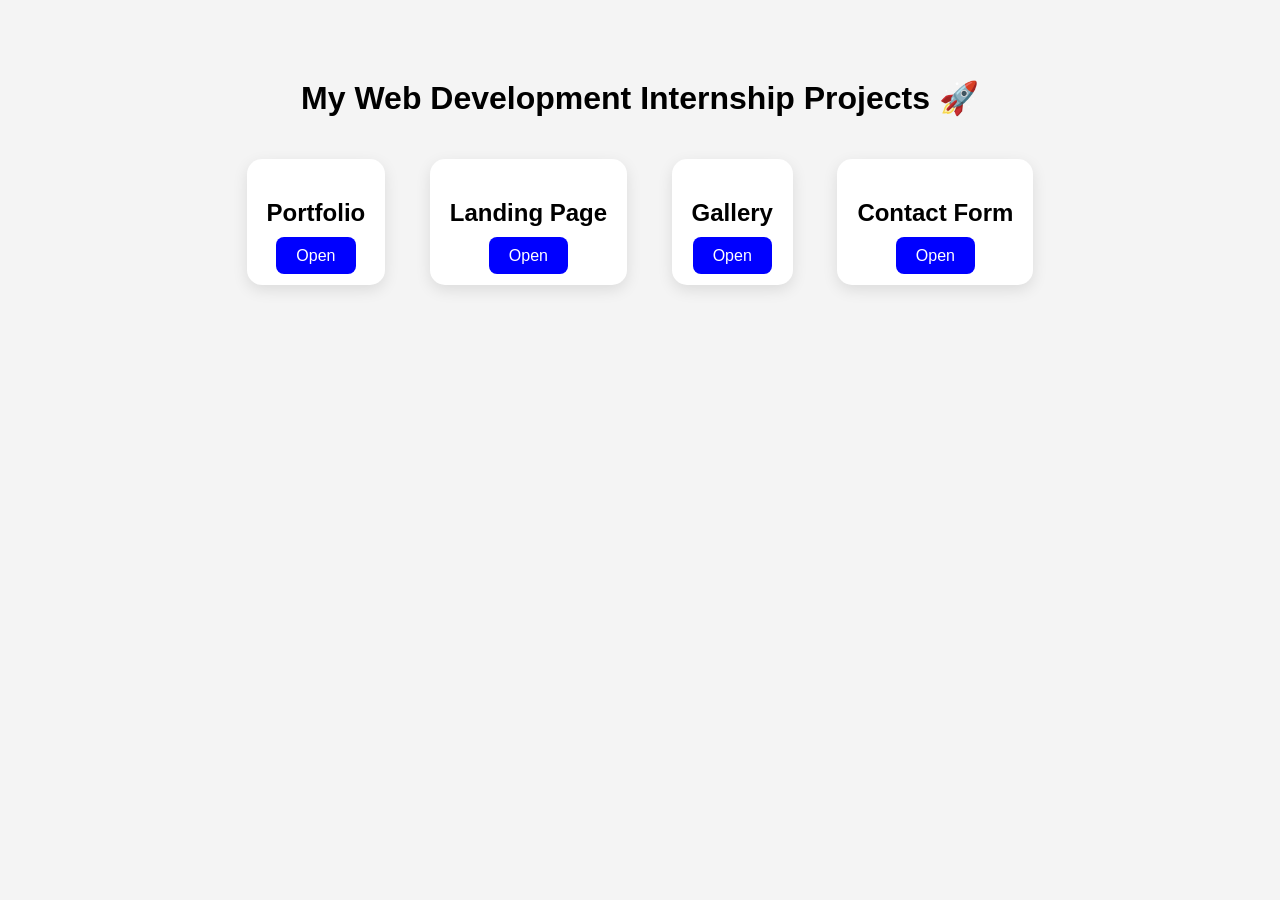
<file: index.html>
<!DOCTYPE html>
<html>
<head>
<title>My Internship Projects</title>

<style>
body{
font-family:Arial;
text-align:center;
padding:50px;
background:#f4f4f4;
}

.card{
display:inline-block;
padding:20px;
margin:20px;
background:white;
border-radius:15px;
box-shadow:0 5px 15px rgba(0,0,0,0.1);
}

a{
text-decoration:none;
padding:10px 20px;
background:blue;
color:white;
border-radius:8px;
}
</style>

</head>

<body>

<h1>My Web Development Internship Projects 🚀</h1>

<div class="card">
<h2>Portfolio</h2>
<a href="web-internship-projects/portfolio/index.html">Open</a>
</div>

<div class="card">
<h2>Landing Page</h2>
<a href="web-internship-projects/landing-page/index.html">Open</a>
</div>

<div class="card">
<h2>Gallery</h2>
<a href="web-internship-projects/gallery/index.html">Open</a>
</div>

<div class="card">
<h2>Contact Form</h2>
<a href="web-internship-projects/form/index.html">Open</a>
</div>

</body>
</html>
</file>
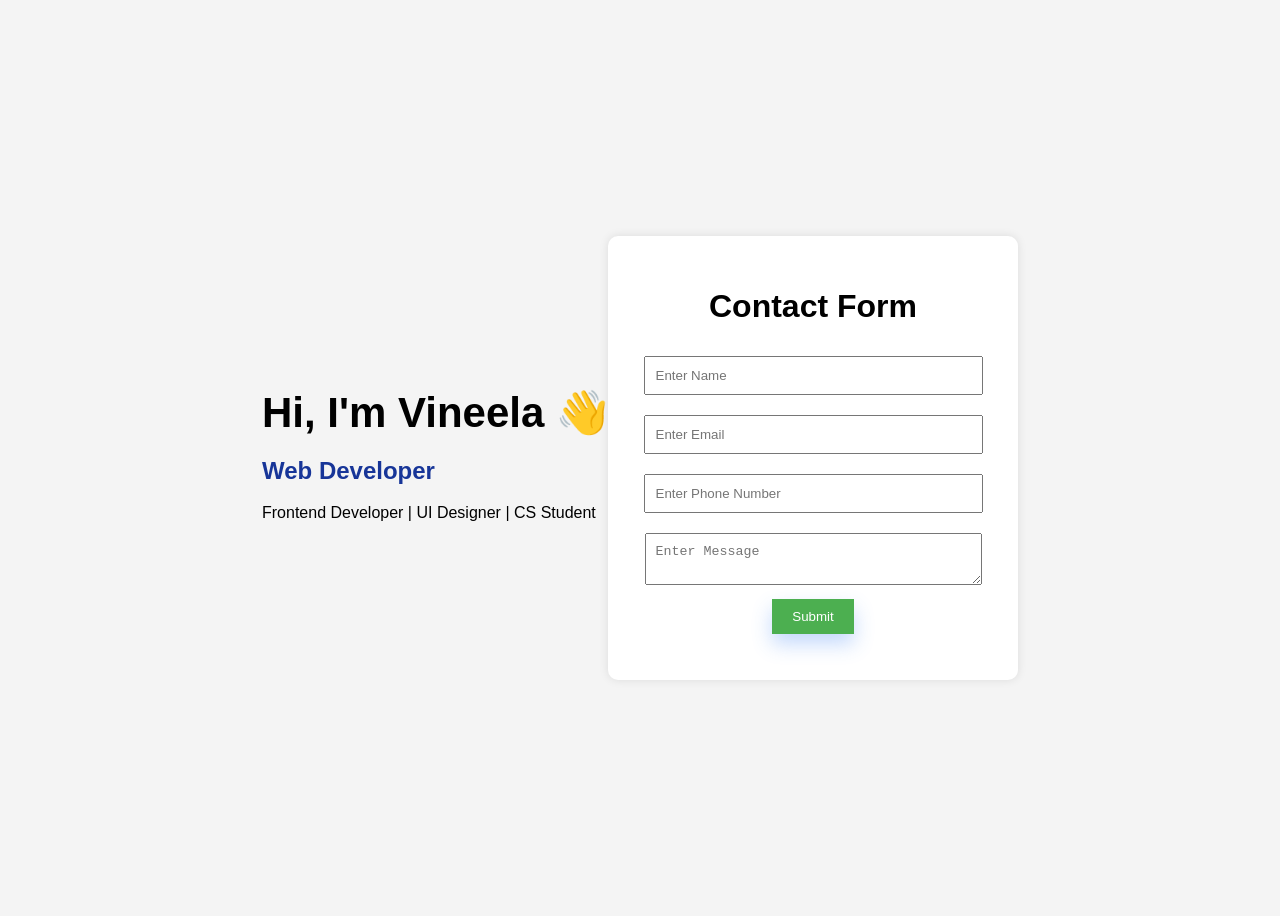
<file: web-internship-projects/form/index.html>
<!DOCTYPE html>
<html lang="en">
<head>
    <meta charset="UTF-8">
    <meta name="viewport" content="width=device-width, initial-scale=1.0">
    <title>Contact Form</title>
    <link rel="stylesheet" href="style.css">
    <div class="hero-text">
    <h1>Hi, I'm Vineela 👋</h1>
    <h2><span id="typing"></span></h2>
    <p>Frontend Developer | UI Designer | CS Student</p>
</div>
</head>

<body>

    <div class="container">
        <h1>Contact Form</h1>

        <form id="myForm">

            <input type="text" id="name" placeholder="Enter Name">

            <input type="email" id="email" placeholder="Enter Email">

            <input type="text" id="phone" placeholder="Enter Phone Number">

            <textarea id="message" placeholder="Enter Message"></textarea>

            <button type="submit">Submit</button>

        </form>

        <p id="error"></p>

    </div>

    <script src="script.js"></script>
    <script>
let text = "Web Developer | Frontend Developer | CS Student";
let i = 0;

function typeEffect() {
    if (i < text.length) {
        document.getElementById("typing").innerHTML += text.charAt(i);
        i++;
        setTimeout(typeEffect, 80);
    }
}

typeEffect();
</script>

</body>
</html>
</file>
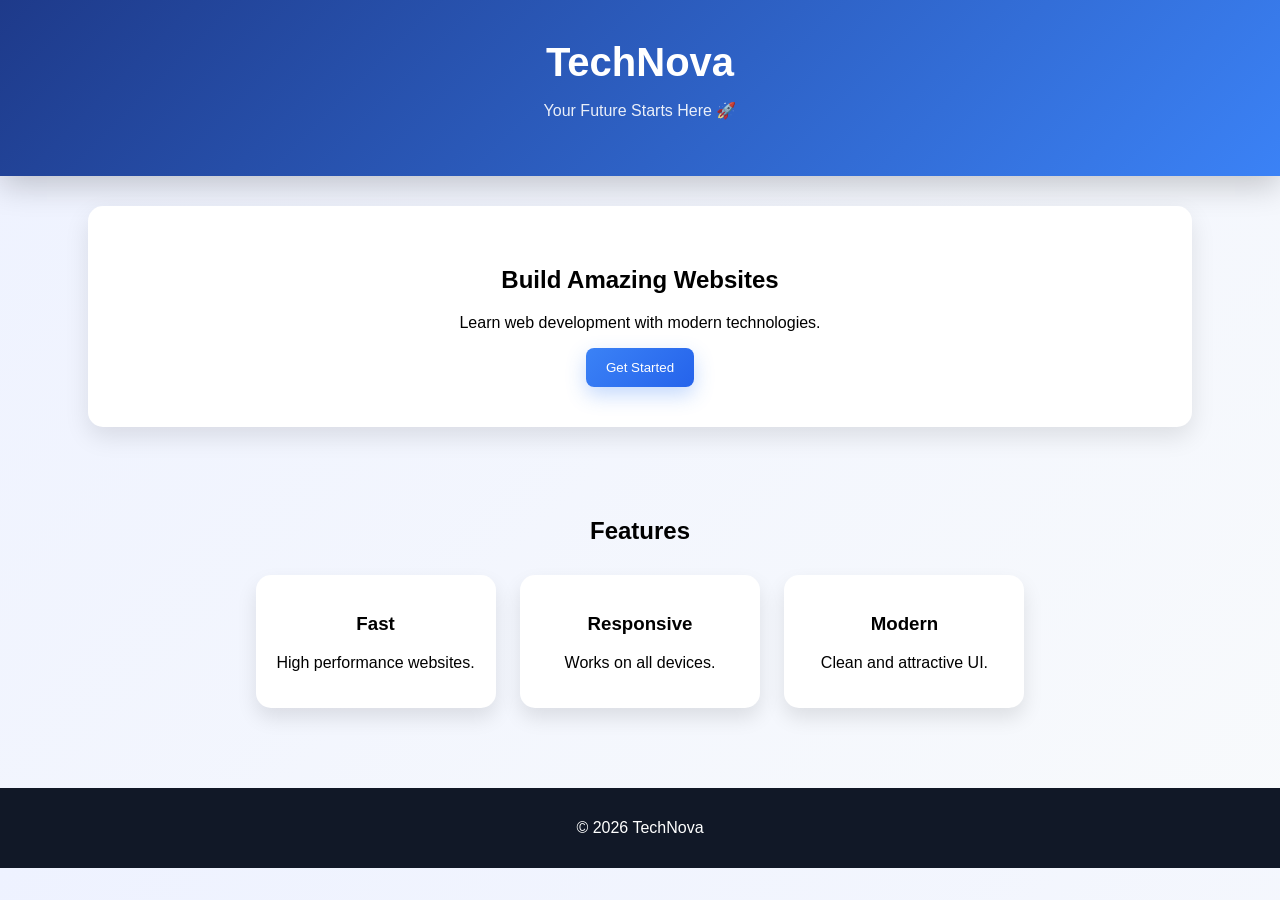
<file: web-internship-projects/landing-page/index.html>
<!DOCTYPE html>
<html lang="en">
<head>
    <meta charset="UTF-8">
    <meta name="viewport" content="width=device-width, initial-scale=1.0">
    <title>Landing Page</title>
    <link rel="stylesheet" href="style.css">
</head>

<body>

    <header>
        <h1>TechNova</h1>
        <p>Your Future Starts Here 🚀</p>
    </header>

    <section class="hero">
        <h2>Build Amazing Websites</h2>
        <p>Learn web development with modern technologies.</p>
        <a href="#features"><button>Get Started</button></a>
    </section>

    <section class="features" id="features">
        <h2>Features</h2>

        <div class="card">
            <h3>Fast</h3>
            <p>High performance websites.</p>
        </div>

        <div class="card">
            <h3>Responsive</h3>
            <p>Works on all devices.</p>
        </div>

        <div class="card">
            <h3>Modern</h3>
            <p>Clean and attractive UI.</p>
        </div>
    </section>

    <footer>
        <p>© 2026 TechNova</p>
    </footer>

</body>
</html>
</file>
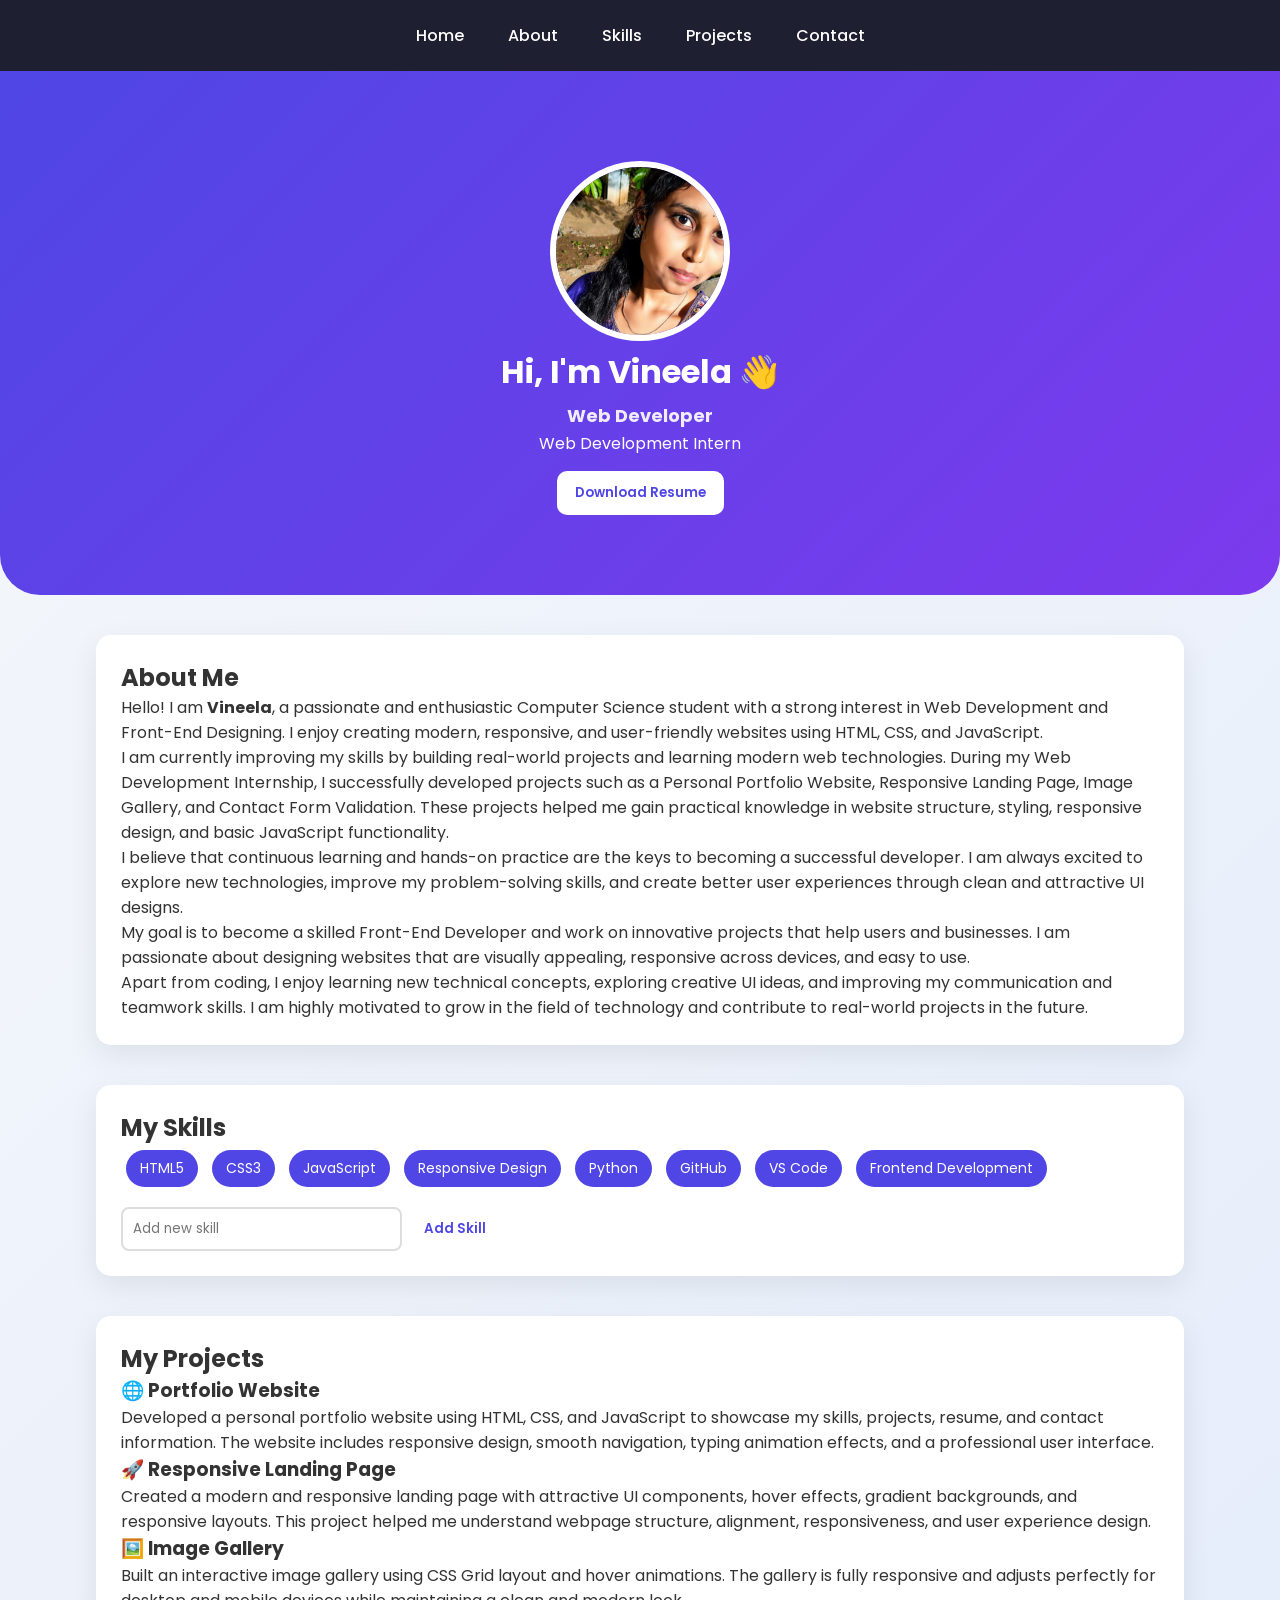
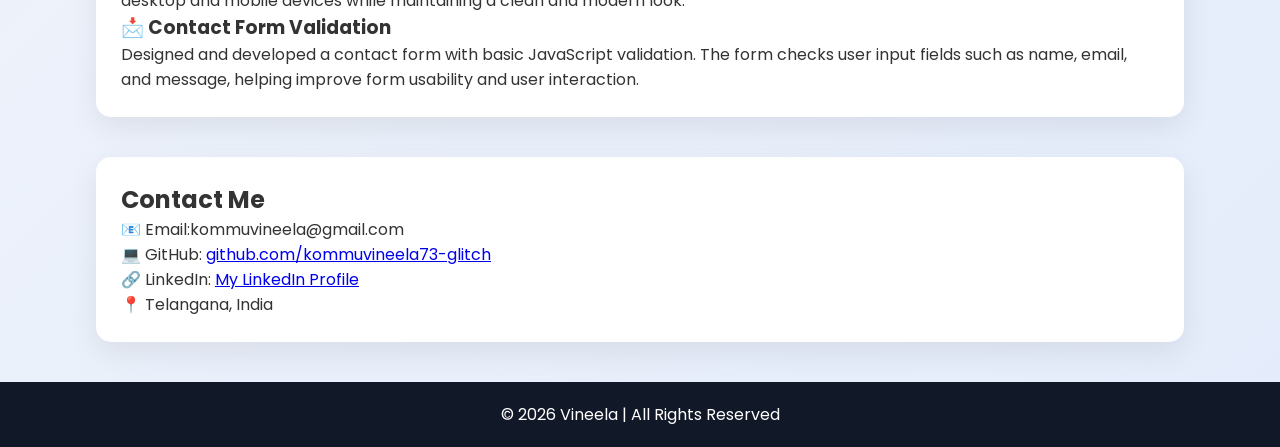
<file: web-internship-projects/portfolio/index.html>
<!DOCTYPE html>
<html lang="en">

<head>
    <meta charset="UTF-8">
    <meta name="viewport" content="width=device-width, initial-scale=1.0">
    <title>My Portfolio</title>
    <link rel="stylesheet" href="style.css">

    <link href="https://fonts.googleapis.com/css2?family=Poppins:wght@300;400;600;700&display=swap" rel="stylesheet">
</head>

<body>

    <!-- Navbar -->
    <nav>
        <a href="#home">Home</a>
        <a href="#about">About</a>
        <a href="#skills">Skills</a>
        <a href="#projects">Projects</a>
        <a href="#contact">Contact</a>
    </nav>

    <!-- Header -->
    <header id="home">
        <img src="photo.jpg" alt="My Photo">

        <h1>Hi, I'm Vineela 👋</h1>
        <h2><span id="typing"></span></h2>

        <p>Web Development Intern</p>

        <a href="resume.pdf" download>
            <button>Download Resume</button>
        </a>
    </header>

    <!-- About -->
 <section id="about">

    <h2>About Me</h2>

    <p>
        Hello! I am <b>Vineela</b>, a passionate and enthusiastic Computer Science student
        with a strong interest in Web Development and Front-End Designing.
        I enjoy creating modern, responsive, and user-friendly websites using
        HTML, CSS, and JavaScript.
    </p>

    <p>
        I am currently improving my skills by building real-world projects and
        learning modern web technologies. During my Web Development Internship,
        I successfully developed projects such as a Personal Portfolio Website,
        Responsive Landing Page, Image Gallery, and Contact Form Validation.
        These projects helped me gain practical knowledge in website structure,
        styling, responsive design, and basic JavaScript functionality.
    </p>

    <p>
        I believe that continuous learning and hands-on practice are the keys
        to becoming a successful developer. I am always excited to explore new
        technologies, improve my problem-solving skills, and create better user
        experiences through clean and attractive UI designs.
    </p>

    <p>
        My goal is to become a skilled Front-End Developer and work on innovative
        projects that help users and businesses. I am passionate about designing
        websites that are visually appealing, responsive across devices, and easy
        to use.
    </p>

    <p>
        Apart from coding, I enjoy learning new technical concepts, exploring
        creative UI ideas, and improving my communication and teamwork skills.
        I am highly motivated to grow in the field of technology and contribute
        to real-world projects in the future.
    </p>

</section>
<section id="skills">

    <h2>My Skills</h2>

    <ul id="skillList">
        <li>HTML5</li>
        <li>CSS3</li>
        <li>JavaScript</li>
        <li>Responsive Design</li>
        <li>Python</li>
        <li>GitHub</li>
        <li>VS Code</li>
        <li>Frontend Development</li>
    </ul>

    <input type="text" id="newSkill" placeholder="Add new skill">

    <button onclick="addSkill()">Add Skill</button>

</section>
    <!-- Projects -->
   <section id="projects">

    <h2>My Projects</h2>

    <div class="project-card">
        <h3>🌐 Portfolio Website</h3>

        <p>
            Developed a personal portfolio website using HTML, CSS, and JavaScript
            to showcase my skills, projects, resume, and contact information.
            The website includes responsive design, smooth navigation, typing
            animation effects, and a professional user interface.
        </p>
    </div>

    <div class="project-card">
        <h3>🚀 Responsive Landing Page</h3>

        <p>
            Created a modern and responsive landing page with attractive UI
            components, hover effects, gradient backgrounds, and responsive layouts.
            This project helped me understand webpage structure, alignment,
            responsiveness, and user experience design.
        </p>
    </div>

    <div class="project-card">
        <h3>🖼️ Image Gallery</h3>

        <p>
            Built an interactive image gallery using CSS Grid layout and hover
            animations. The gallery is fully responsive and adjusts perfectly
            for desktop and mobile devices while maintaining a clean and modern look.
        </p>
    </div>

    <div class="project-card">
        <h3>📩 Contact Form Validation</h3>

        <p>
            Designed and developed a contact form with basic JavaScript validation.
            The form checks user input fields such as name, email, and message,
            helping improve form usability and user interaction.
        </p>
    </div>

</section>

    <section id="contact">

    <h2>Contact Me</h2>

    <p>📧 Email:kommuvineela@gmail.com</p>

    <p>💻 GitHub:
        <a href="https://github.com/kommuvineela73-glitch" target="_blank">
            github.com/kommuvineela73-glitch
        </a>
    </p>

    <p>🔗 LinkedIn:
        <a href="https://linkedin.com" target="_blank">
            My LinkedIn Profile
        </a>
    </p>

    <p>📍 Telangana, India</p>

</section>
    <!-- Footer -->
    <footer>
        <p>© 2026 Vineela | All Rights Reserved</p>
    </footer>

    <!-- JavaScript -->
    <script>
        function addSkill() {

            let skillInput = document.getElementById("newSkill");
            let skillValue = skillInput.value;

            if (skillValue !== "") {

                let li = document.createElement("li");
                li.textContent = skillValue;

                document.getElementById("skillList").appendChild(li);

                skillInput.value = "";
            }
        }

        /* Typing Effect */
        let text = "Web Developer | Frontend Learner | CS Student";
        let i = 0;

        function typeEffect() {
            if (i < text.length) {
                document.getElementById("typing").innerHTML += text.charAt(i);
                i++;
                setTimeout(typeEffect, 100);
            }
        }

        typeEffect();
    </script>

</body>
</html>
</file>
<file: web-internship-projects/form/style.css>
body {
    font-family: Arial, sans-serif;
    background-color: #f4f4f4;
    display: flex;
    justify-content: center;
    align-items: center;
    height: 100vh;
}

/* Form box */
.container {
    background: white;
    padding: 30px;
    width: 350px;
    border-radius: 10px;
    box-shadow: 0px 0px 10px rgba(0,0,0,0.1);
    text-align: center;
}

/* Inputs */
input,
textarea {
    width: 90%;
    padding: 10px;
    margin: 10px 0;
}

/* Button */
button {
    background-color: #4CAF50;
    color: white;
    border: none;
    padding: 10px 20px;
    cursor: pointer;
}

/* Error text */
#error {
    color: red;
}
html {
    scroll-behavior: smooth;
}

/* HERO TEXT */
.hero-text h1 {
    font-size: 42px;
    margin: 10px 0;
}

.hero-text h2 {
    color: #173598;
}

/* NAVBAR IMPROVE */
nav {
    display: flex;
    justify-content: center;
    gap: 10px;
}

/* HERO IMAGE ANIMATION */
img {
    animation: float 3s ease-in-out infinite;
}

@keyframes float {
    0% { transform: translateY(0px); }
    50% { transform: translateY(-10px); }
    100% { transform: translateY(0px); }
}

/* SECTION CARDS */
section {
    background: white;
    border-radius: 15px;
    box-shadow: 0 10px 25px rgba(0,0,0,0.1);
    transition: 0.3s;
}

section:hover {
    transform: translateY(-5px);
}

/* SKILLS CHIPS */
ul li {
    background: linear-gradient(135deg, #1007cd, #3f01ab);
    box-shadow: 0 5px 10px rgba(0,0,0,0.1);
}

/* BUTTON GLOW */
button {
    box-shadow: 0 10px 20px rgba(59,130,246,0.3);
}
</file>
<file: web-internship-projects/landing-page/style.css>
body {
    margin: 0;
    font-family: Arial, sans-serif;
    background: linear-gradient(135deg, #eef2ff, #f8fafc);
    text-align: center;
}

header {
    background: linear-gradient(135deg, #1e3a8a, #3b82f6);
    color: white;
    padding: 40px 20px;
    box-shadow: 0 10px 30px rgba(0,0,0,0.2);
}

header h1 {
    font-size: 40px;
    margin: 0;
}

header p {
    opacity: 0.9;
}

.hero {
    margin: 30px auto;
    padding: 40px;
    width: 80%;
    background: white;
    border-radius: 15px;
    box-shadow: 0 10px 25px rgba(0,0,0,0.1);
    transition: 0.3s;
}

.hero:hover {
    transform: translateY(-5px);
}

button {
    padding: 12px 20px;
    border: none;
    border-radius: 8px;
    background: linear-gradient(135deg, #3b82f6, #2563eb);
    color: white;
    cursor: pointer;
    transition: 0.3s;
    box-shadow: 0 8px 20px rgba(59,130,246,0.3);
}

button:hover {
    transform: scale(1.05);
}
.features {
    padding: 40px;
}

.card {
    display: inline-block;
    width: 200px;
    margin: 10px;
    padding: 20px;
    background: white;
    border-radius: 15px;
    box-shadow: 0 10px 20px rgba(0,0,0,0.1);
    transition: 0.3s;
}

.card:hover {
    transform: translateY(-10px);
    box-shadow: 0 15px 30px rgba(0,0,0,0.2);
}
footer {
    background: #111827;
    color: white;
    padding: 15px;
    margin-top: 30px;
}
.hero, .card {
    animation: fadeUp 0.8s ease;
}

@keyframes fadeUp {
    from {
        opacity: 0;
        transform: translateY(30px);
    }
    to {
        opacity: 1;
        transform: translateY(0);
    }
}
</file>
<file: web-internship-projects/portfolio/style.css>
* {
    margin: 0;
    padding: 0;
    box-sizing: border-box;
    font-family: 'Poppins', sans-serif;
    scroll-behavior: smooth;
}

/* BODY */
body {
    background: linear-gradient(135deg, #f5f7fa, #e4ecfb);
    color: #333;
}

/* NAVBAR */
nav {
    position: sticky;
    top: 0;
    background: rgba(20, 20, 40, 0.95);
    backdrop-filter: blur(10px);
    padding: 15px;
    display: flex;
    justify-content: center;
    gap: 20px;
    z-index: 1000;
}

nav a {
    color: white;
    text-decoration: none;
    font-weight: 500;
    padding: 8px 12px;
    border-radius: 8px;
    transition: 0.3s;
}

nav a:hover {
    background: #4f46e5;
    transform: scale(1.1);
}

/* HERO SECTION */
header {
    text-align: center;
    padding: 80px 20px;
    background: linear-gradient(135deg, #4f46e5, #7c3aed);
    color: white;
    border-radius: 0 0 40px 40px;
    animation: fadeDown 1s ease;
}

header img {
    width: 180px;
    height: 180px;
    border-radius: 50%;
    object-fit: cover;
    object-position: top center;
    border: 6px solid white;
    margin-top: 10px;
    transition: 0.4s;
}

header img:hover {
    transform: scale(1.1) rotate(5deg);
}

/* TYPING */
#typing {
    font-size: 18px;
    opacity: 0.9;
}

/* BUTTON */
button {
    margin-top: 15px;
    padding: 12px 18px;
    border: none;
    background: white;
    color: #4f46e5;
    font-weight: 600;
    border-radius: 10px;
    cursor: pointer;
    transition: 0.3s;
}

button:hover {
    transform: translateY(-3px);
    background: #e0e7ff;
}

/* SECTIONS */
section {
    margin: 40px auto;
    width: 85%;
    background: white;
    padding: 25px;
    border-radius: 15px;
    box-shadow: 0 10px 30px rgba(0,0,0,0.08);
    transition: 0.4s;
    animation: fadeUp 1s ease;
}

section:hover {
    transform: translateY(-8px);
}

/* SKILLS */
#skillList li {
    display: inline-block;
    background: #4f46e5;
    color: white;
    padding: 8px 14px;
    margin: 5px;
    border-radius: 20px;
    font-size: 14px;
    transition: 0.3s;
}

#skillList li:hover {
    transform: scale(1.1);
}

/* INPUT */
input {
    padding: 10px;
    border: 2px solid #ddd;
    border-radius: 8px;
    margin-top: 10px;
}

input:focus {
    outline: none;
    border-color: #4f46e5;
}

/* FOOTER */
footer {
    text-align: center;
    padding: 20px;
    background: #111827;
    color: white;
    margin-top: 40px;
}

/* ANIMATIONS */
@keyframes fadeUp {
    from {
        opacity: 0;
        transform: translateY(40px);
    }
    to {
        opacity: 1;
        transform: translateY(0);
    }
}

@keyframes fadeDown {
    from {
        opacity: 0;
        transform: translateY(-40px);
    }
    to {
        opacity: 1;
        transform: translateY(0);
    }
}
</file>
